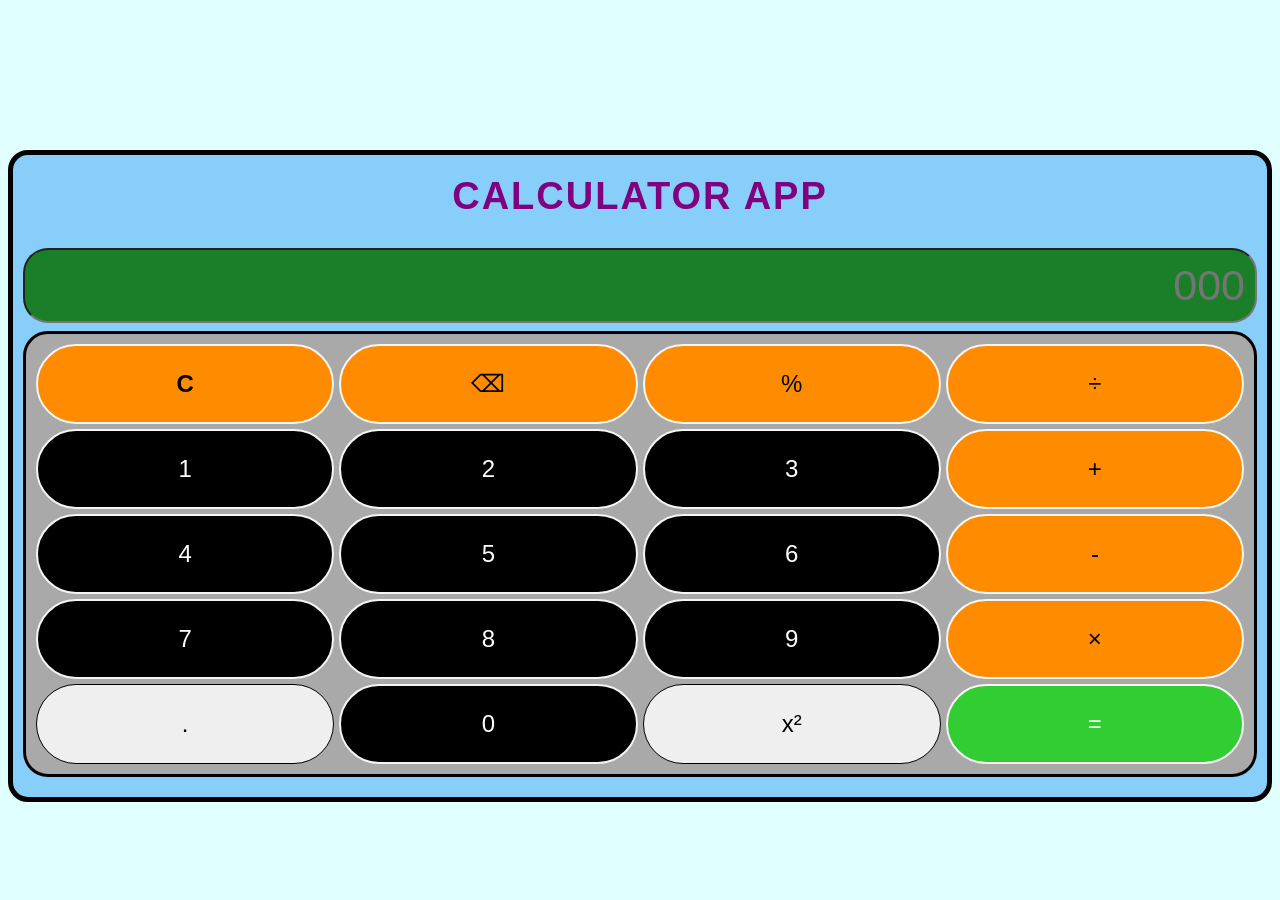
<file: Index.html>
<!DOCTYPE html>
<html>
  <head>
    <title>calculator</title>
    <link rel="stylesheet"  href="Calculator.css">
    <body>
      <div id="d">
      <h1> CALCULATOR APP </h1>
      <input placeholder="000" id="display" readonly>
      <div class="buttons">
      <button class="op" id="clear" onclick="clearall()"><strong>C</strong></button>
      <button  class="op" id="back"onclick="deletelast()">⌫ </button>
      <button  class="op" onclick="percentage ()">%</button>
      <button  class="op" id="divide"onclick="addValue('/')">÷</button>
      <button class="numeric" onclick="addValue('1')">1</button>
      <button  class="numeric" onclick="addValue('2')">2</button>
      <button  class="numeric" onclick="addValue('3')">3</button>
      <button class="op"  id="plus"onclick="addValue('+')">+</button>
      <button  class="numeric"  onclick="addValue('4')">4</button>
      <button   class="numeric" onclick="addValue('5')">5</button>
      <button   class="numeric" onclick="addValue('6')">6</button>
      <button class="op"  id="minus" onclick="addValue('-')">-</button>
      <button   class="numeric" onclick="addValue('7')">7</button>
      <button  class="numeric"  onclick="addValue('8')">8</button>
      <button   class="numeric" onclick="addValue('9')">9</button>
      <button  class="op" id="into" onclick="addValue('*')">× </button>
      <button  class="point" onclick="addValue('.')">.</button>
      <button  class="numeric"  onclick="addValue('0')">0</button>
      <button class="point"  onclick="square()">x²   </button>
      <button  id="equalto"onclick="calculate()">=</button>
      </div>
      </div>
      <script src="Calculator.js"</script>
    </body>
  </head>
</html>
</file>
<file: Calculator.css>
body {
    margin-top: 150px;
    background-color: lightcyan;
    text-align: center;
    font-family: Arial;
    font-weight: bold;
}
.calculator {
    width: 300px;
    margin: 50px auto;
    padding: 15px;
    border: 3px solid black;
    border-radius: 15px;
    background-color: #222;
    box-shadow: 0 8px 20px rgba(0, 0, 0, 0.35);
}
#display {
    padding: 10px;
    font-size: 43px;
    color: white;
    width: 100%;
    height: 75px;
    box-sizing: border-box;
    border-radius: 25px;
    margin-bottom: 5px;
    text-align: right;
    background-color: #1b7f2a;
}
.buttons {
    border: solid 3px black;
    margin-top: 3px;
    border-radius: 25px;
    padding: 10px;
    background-color: darkgrey;
    display: grid;
    grid-template-columns: repeat(4, 1fr);
    gap: 5px;
}
button {
    height: 80px;
    font-size: 24px;
    border-radius: 80px;
    border: 2px solid whitesmoke;
    transition: 0.05s;
}
button:active {
    background-color: lightgreen;
    transform: scale(0.96);
}
.numeric{
    background-color: black;
    color: white;
}
.op{
    background-color: darkorange;
}
#equalto{
    background-color: limegreen;
    color: white;
} 
h1{
    letter-spacing: 2px;
    font-size: 38px;
    color: purple;
    padding: 0px;
    margin-top: 10px;
    margin-bottom: 30px;
}
#d{
    border: 5px solid black;
    border-radius: 20px;
    padding: 10px 10px 20px 10px;
    background-color: lightskyblue;
}
.point{
    border: solid black 1px;
}
</file>
